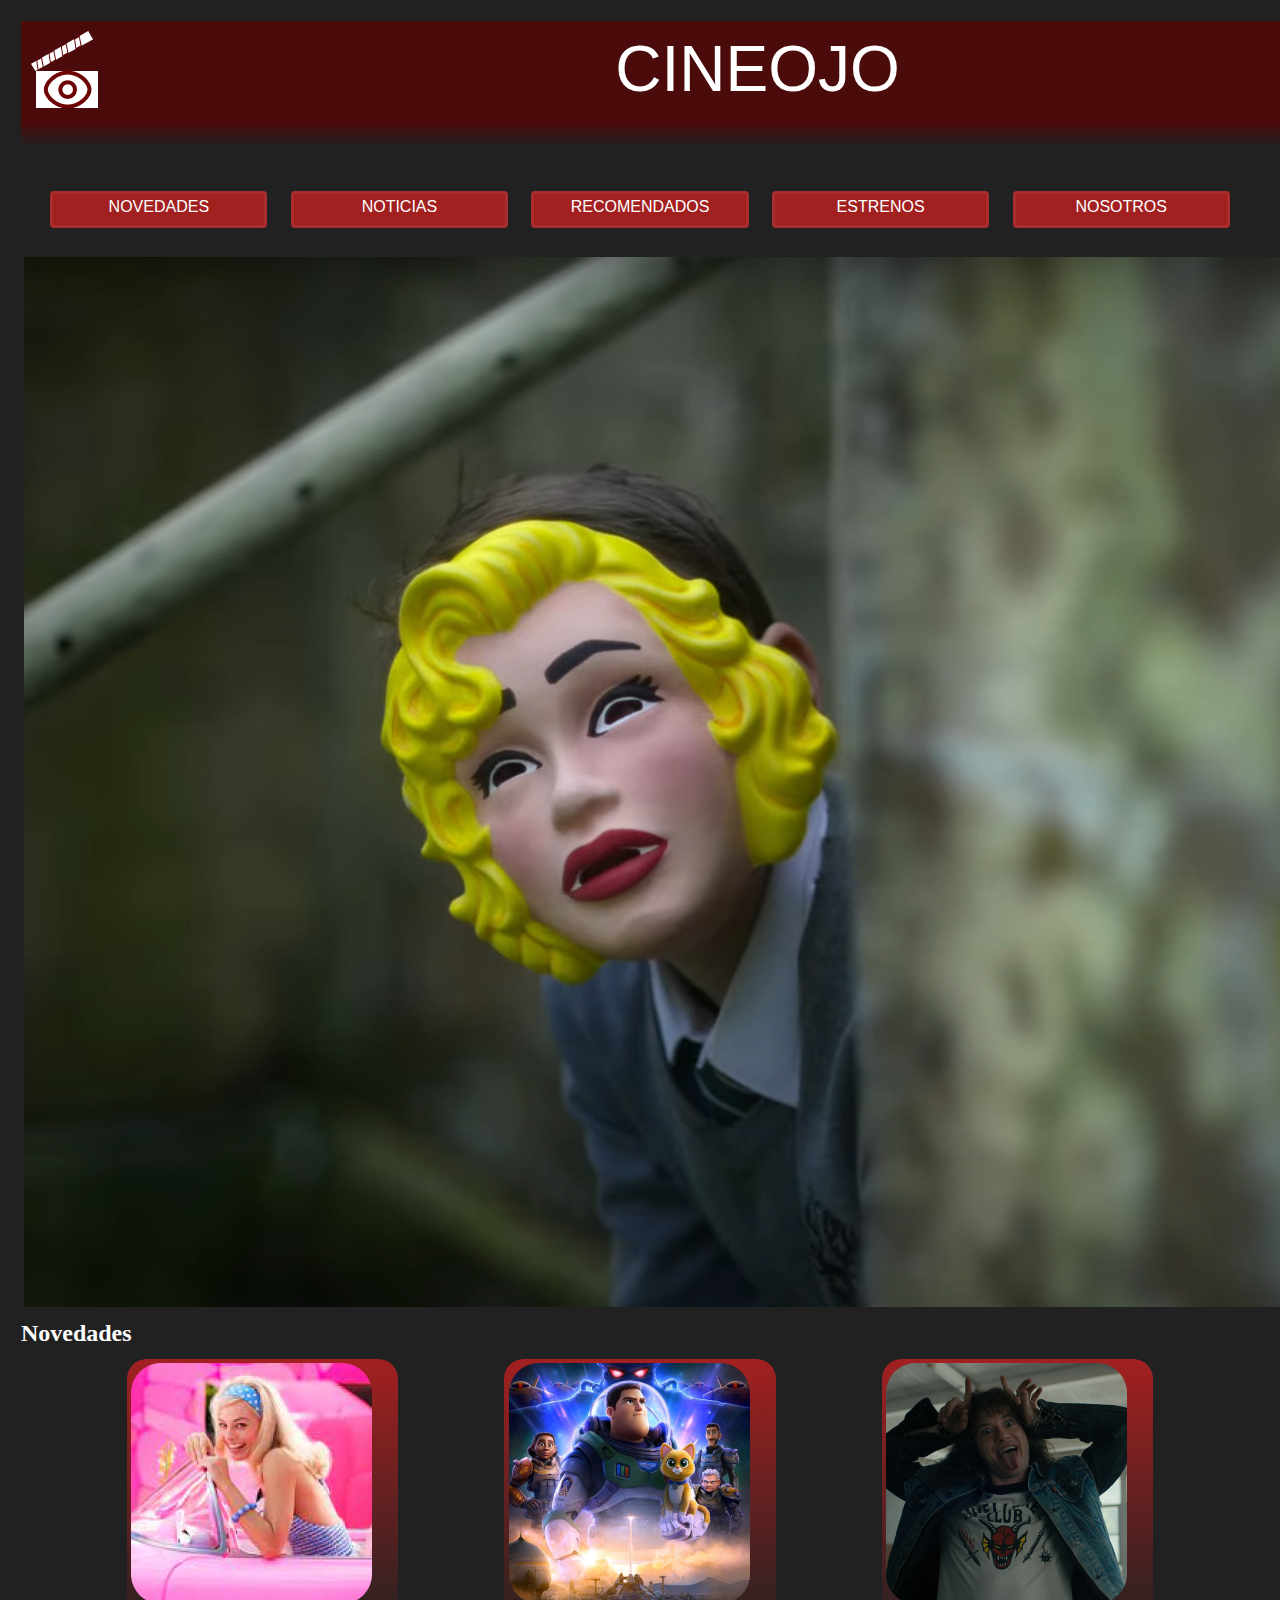
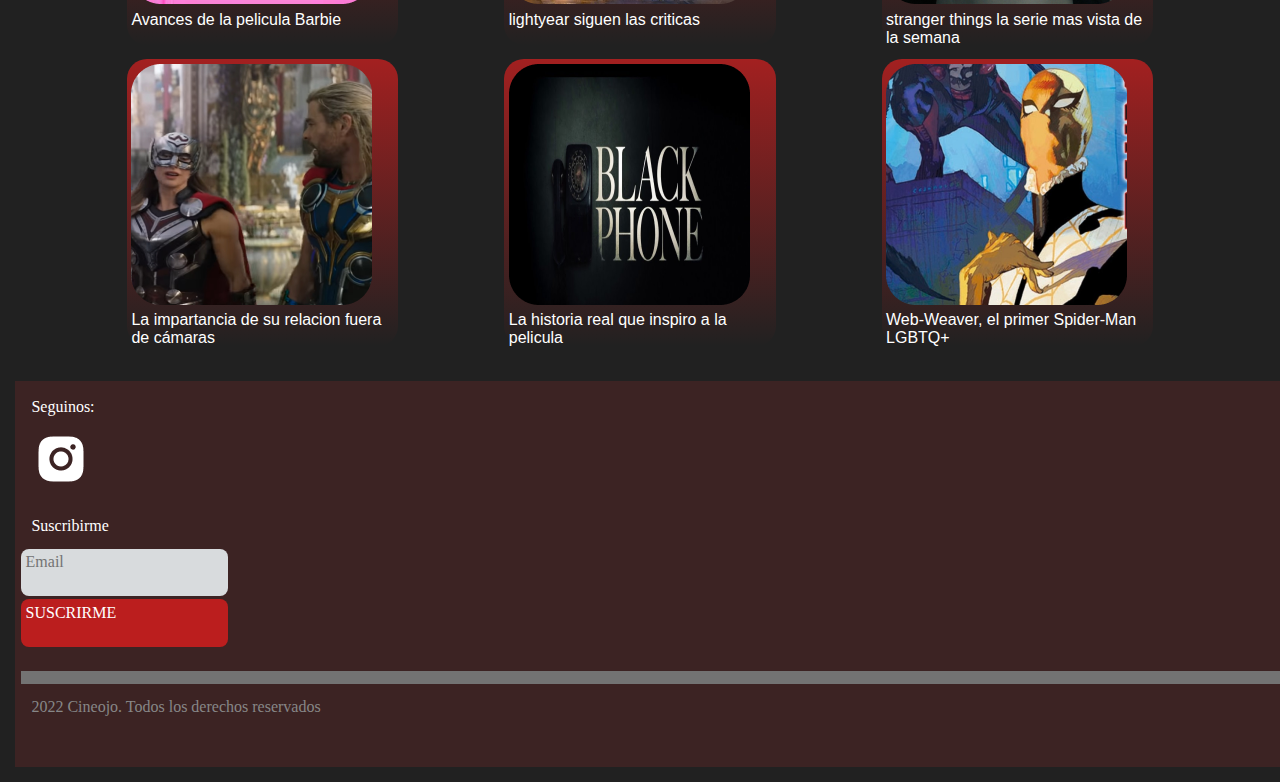
<file: index.html>
<!DOCTYPE html>
<html lang="es">

<head>
    <meta charset="UTF-8">
    <meta http-equiv="X-UA-Compatible" content="IE=edge">
    <meta name="viewport" content="width=device-width, initial-scale=1.0">
    <title>CINEOJO</title>
    <link rel="stylesheet" href="style.css/stely.css">
    <link rel="shortcut icon" href="./img/logo.png" type="img/png" />
</head>

<body>
    <header>
        <div class="padre1">
            <div class="logo">
                <a href="index.html"><img src="./img/logo.png" alt=""></a>
            </div>
            <div class="cine">
                <p style="color: #ffffff;">CINEOJO</p>
            </div>
            <div class="instagram">
                <img src="./img/insta.png" alt="">
            </div>
        </div>
        <nav>
            <ul class="padre2">
                <li class="novedades">
                    <a href="novedades.html" >NOVEDADES</a>
                </li>
                <li class="noticias">
                    <a href="noticias.html" >NOTICIAS</a>
                </li>
                <li class="recomendados">
                    <a href="recomendados.html" >RECOMENDADOS</a>
                </li>
                <li class="estrenos">
                    <a href="estrenos.html" >ESTRENOS</a>
                </li>
                <li class="nosotros">
                    <a href="nosotros.html" >NOSOTROS</a>
                </li>
            </ul>
        </nav>
    </header>
    <main>
        <img class="fotito" src="./img/portada.jpg" alt="imagen princ" class="imgporta">
        <h2 style="color: #ffffff;"> Novedades</h2>
        <div class="tarjetas">
            <div class="barbie">
                <img src="./img/peliculabarbie.png" alt="">
                <p style="color: #ffffff;">Avances de la pelicula Barbie</p>
            </div>
            <div class="buss">
                <img src="./img/lightyear.png" alt="">
                <p style="color: #ffffff;">lightyear siguen las criticas</p>
            </div>
            <div class="stranger">
                <img src="./img/stranger.png" alt="">
                <p style="color: #ffffff;">stranger things la serie mas vista de la semana</p>
            </div>
        </div>

        <div class="tarjetas 2">
            <div class="thor">
                <img src="./img/thor.png" alt="">
                <p style="color: #ffffff;">La impartancia de su relacion fuera
                    de cámaras</p>
            </div>
            <div class="black">
                <img src="./img/Blackphone.png" alt="">
                <p style="color: #ffffff;">La historia real que inspiro a la pelicula</p>
            </div>
            <div class="marvel">
                <img src="./img/spiderman.png" alt="">
                <p style="color: #ffffff;">Web-Weaver, el primer Spider-Man LGBTQ+</p>
            </div>
        </div>
    </main>
    <span></span>
    <footer class="bajada">
        <div>
            <p style="color: #ffffff;">Seguinos:</p>
            <img src="./img/insta.png" alt="">
        </div>
        <div class="suscrip">
            <p style="color: #ffffff;">Suscribirme</p>
        </div>
        <div class="email">
            <p style="color: #737373;">Email</p>
        </div>
        <div class="suscribite">
            <p style="color: #ffffff;">SUSCRIRME</p>
        </div>
        <span></span>
        <hr>
        <div>
            <p style="color: #878787">2022 Cineojo. Todos los derechos reservados</p>
        </div>
    </footer>


</body>

</html>
</file>
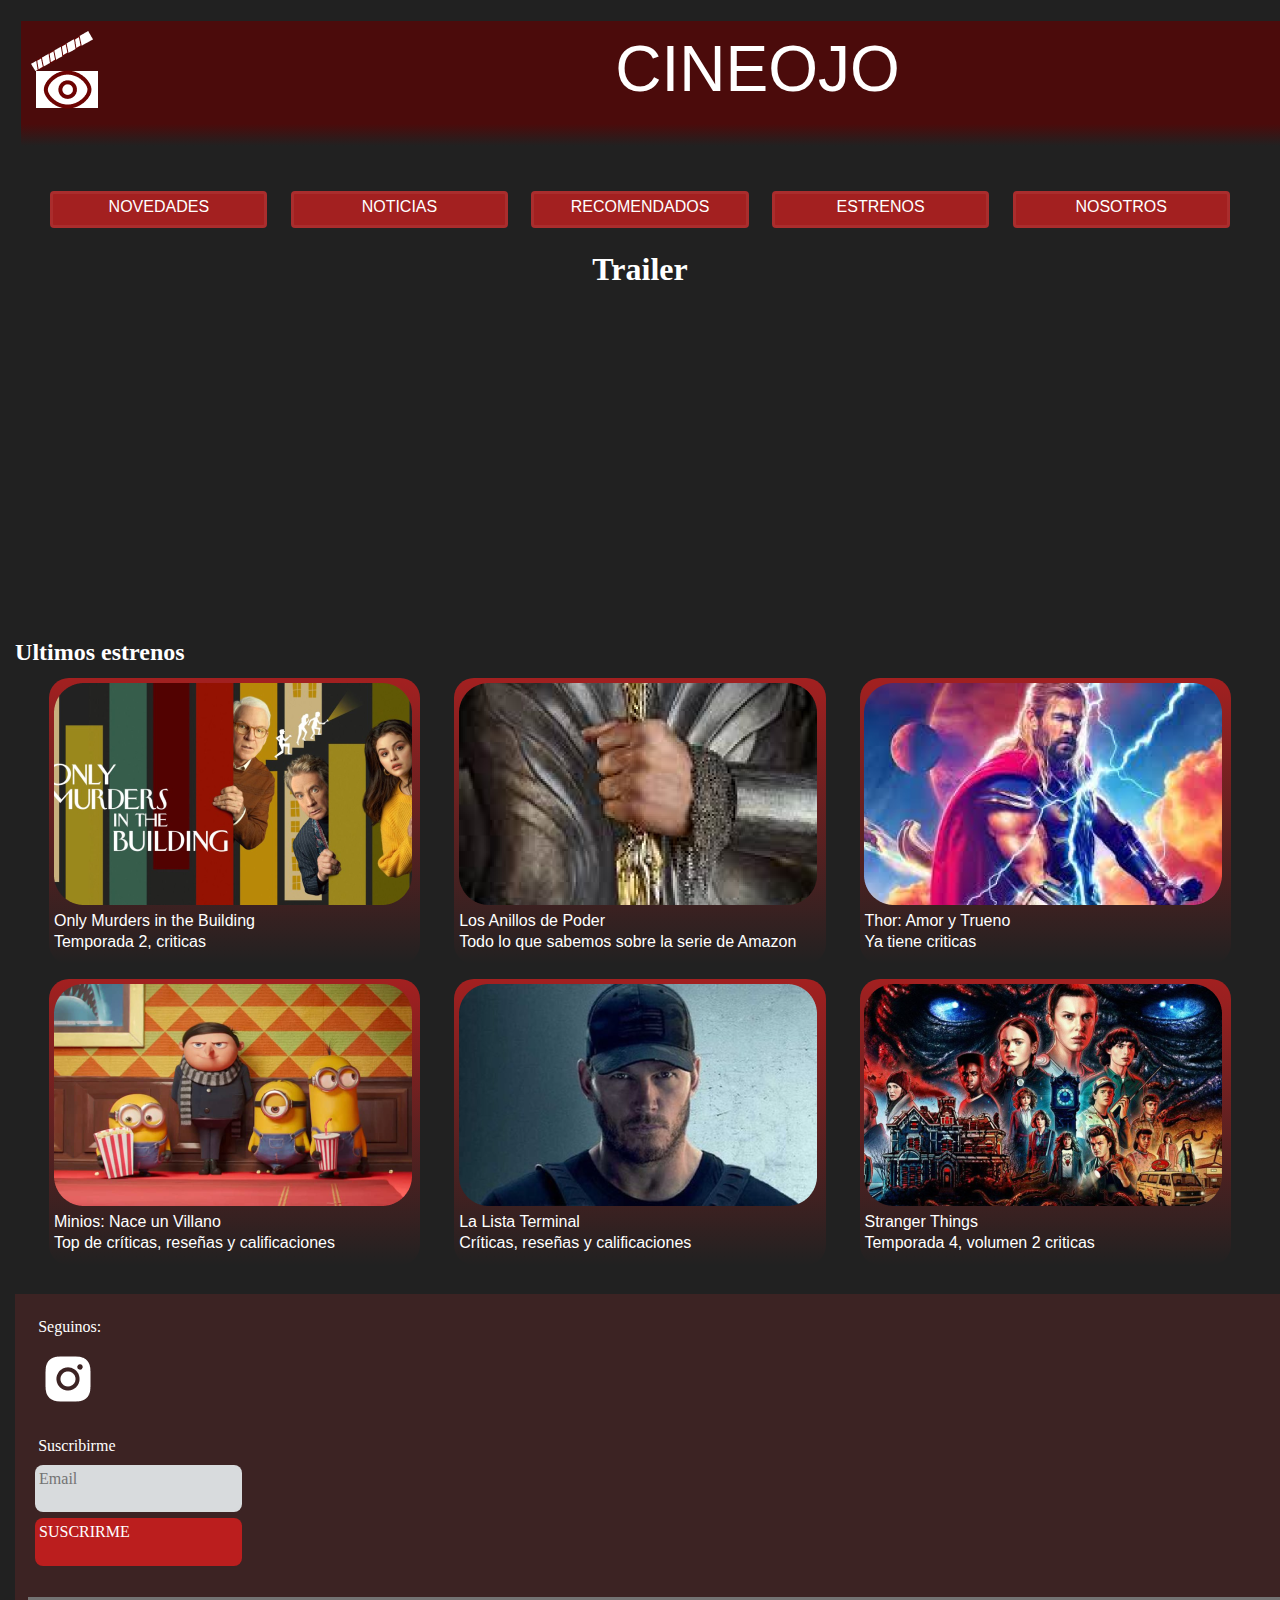
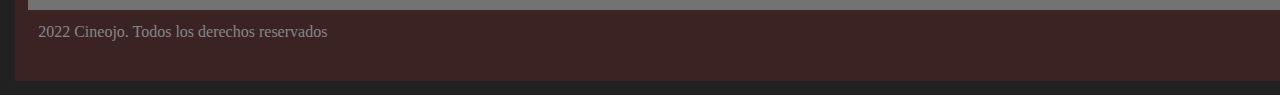
<file: estrenos.html>
<!DOCTYPE html>
<html lang="es">

<head>
    <meta charset="UTF-8">
    <meta http-equiv="X-UA-Compatible" content="IE=edge">
    <meta name="viewport" content="width=device-width, initial-scale=1.0">
    <title>CINEOJO</title>
    <link rel="stylesheet" href="style.css/stely.css">
    <link rel="shortcut icon" href="./img/logo.png" type="img/png" />
</head>

<body>
    <header>
        <div class="padre1">
            <div class="logo">
                <a href="index.html"><img src="./img/logo.png" alt=""></a>
            </div>
            <div>
                <p style="color: #ffffff;">CINEOJO</p>
            </div>
            <div class="instagram">
                <img src="./img/insta.png" alt="">
            </div>
        </div>
        <nav>
            <ul class="padre2">
                <li class="novedades">
                    <a href="novedades.html" >NOVEDADES</a>
                </li>
                <li class="noticias">
                    <a href="noticias.html" >NOTICIAS</a>
                </li>
                <li class="recomendados">
                    <a href="recomendados.html" >RECOMENDADOS</a>
                </li>
                <li class="estrenos">
                    <a href="estrenos.html" >ESTRENOS</a>
                </li>
                <li class="nosotros">
                    <a href="nosotros.html" >NOSOTROS</a>
                </li>
            </ul>
        </nav>
    </header>

    <h1 style="color: #ffffff;"> Trailer</h1>
    <iframe class="video" width="560" height="315" src="https://www.youtube.com/embed/GLs2xxM0e78"
        title="YouTube video player" frameborder="0"
        allow="accelerometer; autoplay; clipboard-write; encrypted-media; gyroscope; picture-in-picture"
        allowfullscreen></iframe>
    <span></span>
    <span></span>

    <h2 style="color: #ffffff;"> Ultimos estrenos</h2>
    <div class="tarjetas">
        <div class="only">
            <img src="img/onlymurders.png" alt="">
            <p style="color: #ffffff;">Only Murders in the Building</p>
            <p style="color: #ffffff;">Temporada 2, criticas</p>
        </div>
        <div class="anillo">
            <img src="img/losanillos.png" alt="">
            <p style="color: #ffffff;">Los Anillos de Poder</p>
            <p style="color: #ffffff;">Todo lo que sabemos sobre la serie de Amazon</p>
        </div>
        <div class="thorr">
            <img src="img/thor (2).png" alt="">
            <p style="color: #ffffff;">Thor: Amor y Trueno</p>
            <p style="color: #ffffff;"> Ya tiene criticas</p>
        </div>
    </div>

    <div class="tarjetas 2">
        <div class="minio">
            <img src="img/minios.png" alt="">
            <p style="color: #ffffff;"> Minios: Nace un Villano</p>
            <p style="color: #ffffff;">Top de críticas, reseñas y calificaciones</p>
        </div>
        <div class="lista">
            <img src="img/lalista.png" alt="">
            <p style="color: #ffffff;">La Lista Terminal</p>
            <p style="color: #ffffff;">Críticas, reseñas y calificaciones</p>
        </div>
        <div class="strange">
            <img src="img/stranger (2).png" alt="">
            <p style="color: #ffffff;">Stranger Things</p>
            <p style="color: #ffffff;"> Temporada 4, volumen 2
                criticas </p>
        </div>
    </div>

    <span></span>
    <div class="bajada">
        <footer>
            <div>
                <p style="color: #ffffff;">Seguinos:</p>
                <img src="img/insta.png" alt="">
            </div>
            <div class="suscrip">

                <p style="color: #ffffff;">Suscribirme</p>
                <div class="email">
                    <p style="color: #737373;">Email</p>
                </div>
                <div class="suscribite">
                    <p style="color: #ffffff;">SUSCRIRME</p>
                </div>
            </div>
            <span></span>
            <hr>
            <div>
                <p style="color: #878787">2022 Cineojo. Todos los derechos reservados</p>
            </div>
        </footer>
    </div>

</body>

</html>
</file>
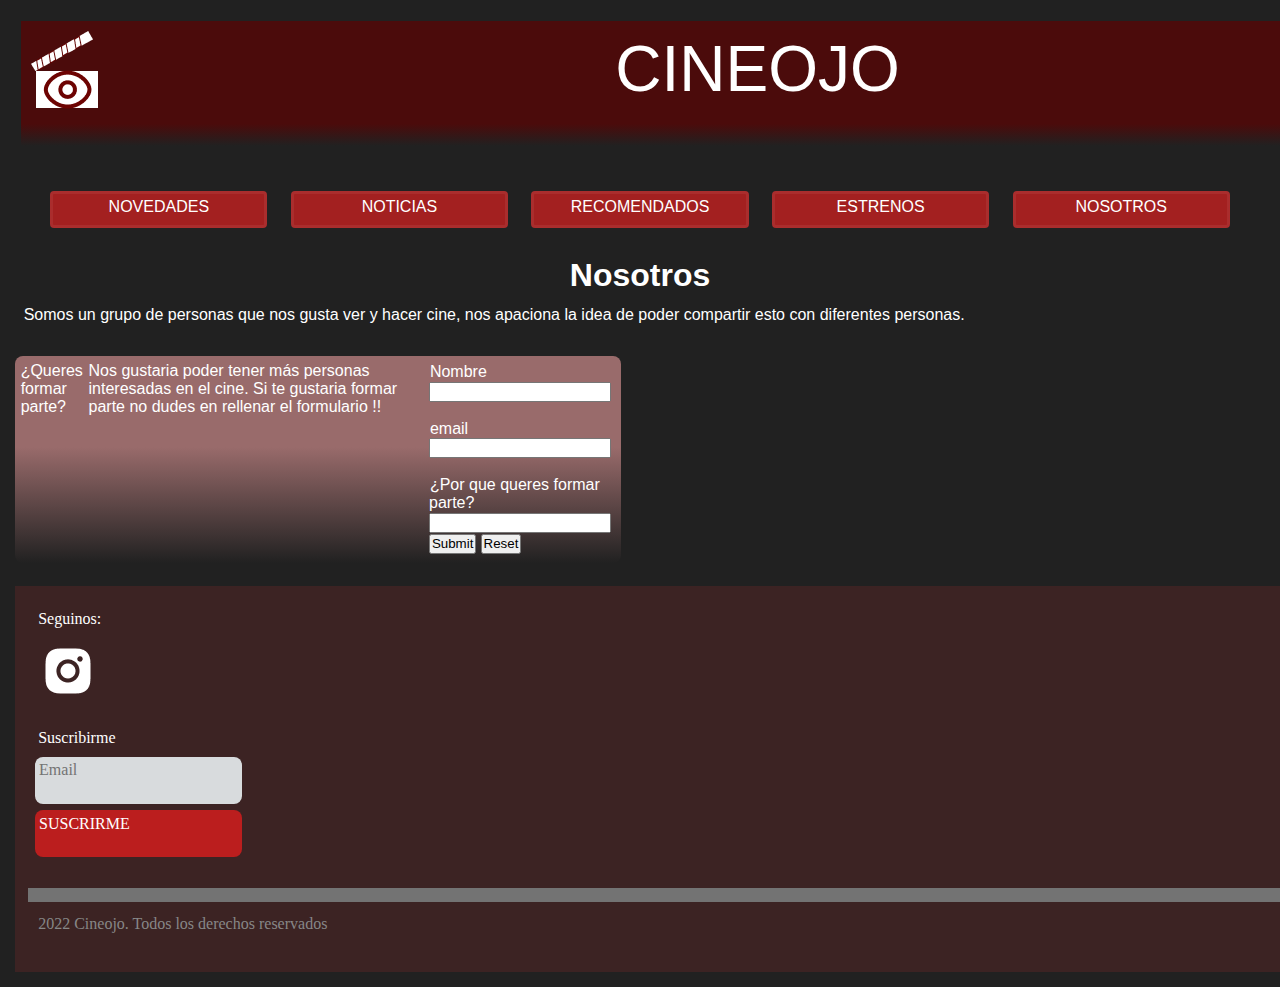
<file: nosotros.html>
<!DOCTYPE html>
<html lang="es">

<head>
    <meta charset="UTF-8">
    <meta http-equiv="X-UA-Compatible" content="IE=edge">
    <meta name="viewport" content="width=device-width, initial-scale=1.0">
    <title>CINEOJO</title>
    <link rel="stylesheet" href="style.css/stely.css">
    <link rel="shortcut icon" href="img/logo.png" type="img/png" />
</head>

<body>
    <header>
        <div class="padre1">
            <div class="logo">
                <a href="index.html"><img src="./img/logo.png" alt=""></a>
            </div>
            <div>
                <p style="color: #ffffff;">CINEOJO</p>
            </div>
            <div class="instagram">
                <img src="./img/insta.png" alt="">
            </div>
        </div>
        <nav>
            <ul class="padre2">
                <li class="novedades">
                    <a href="novedades.html" >NOVEDADES</a>
                </li>
                <li class="noticias">
                    <a href="noticias.html" >NOTICIAS</a>
                </li>
                <li class="recomendados">
                    <a href="recomendados.html" >RECOMENDADOS</a>
                </li>
                <li class="estrenos">
                    <a href="estrenos.html" >ESTRENOS</a>
                </li>
                <li class="nosotros">
                    <a href="nosotros.html" >NOSOTROS</a>
                </li>
            </ul>
        </nav>
    </header>

    <div class="presenta">
        <h1 style="color: #ffffff;"> Nosotros</h1>
        <p style="color: #ffffff;"> Somos un grupo de personas que nos gusta ver y hacer
            cine, nos apaciona la idea de poder compartir esto con
            diferentes personas. </p>
    </div>
    <span></span>
    <span></span>
    <div class="caja1">
        <p style="color: #ffffff;">¿Queres formar parte?</p>
        <p style="color: #ffffff;">Nos gustaria poder tener más personas interesadas en el cine.
            Si te gustaria formar parte no dudes en
            rellenar el formulario !!</p>
        <main>
            <form>
                <label for="nombre" style="color: #ffffff;">Nombre</label>
                <input id="nombre" type="text">
                <br><br>
                <label for="email" style="color: #ffffff;">email</label>
                <input id="email" type="text">
                <br><br>
                <label for="apellido" style="color: #ffffff;">¿Por que queres formar parte?</label>
                <input id="apellido" type="text">
                <span></span>
                <input type="submit">
                <input type="reset">
            </form>
        </main>
    </div>

    <span></span>
    <span></span>
    <span></span>
    <span></span>
    <span></span>
    <span></span>
    <div class="bajada">
        <footer>
            <div>
                <p style="color: #ffffff;">Seguinos:</p>
                <img src="img/insta.png" alt="">
            </div>
            <div class="suscrip">

                <p style="color: #ffffff;">Suscribirme</p>
                <div class="email">
                    <p style="color: #737373;">Email</p>
                </div>
                <div class="suscribite">
                    <p style="color: #ffffff;">SUSCRIRME</p>
                </div>
            </div>
            <span></span>
            <hr>
            <div>
                <p style="color: #878787">2022 Cineojo. Todos los derechos reservados</p>
            </div>
        </footer>
    </div>

</body>

</html>
</file>
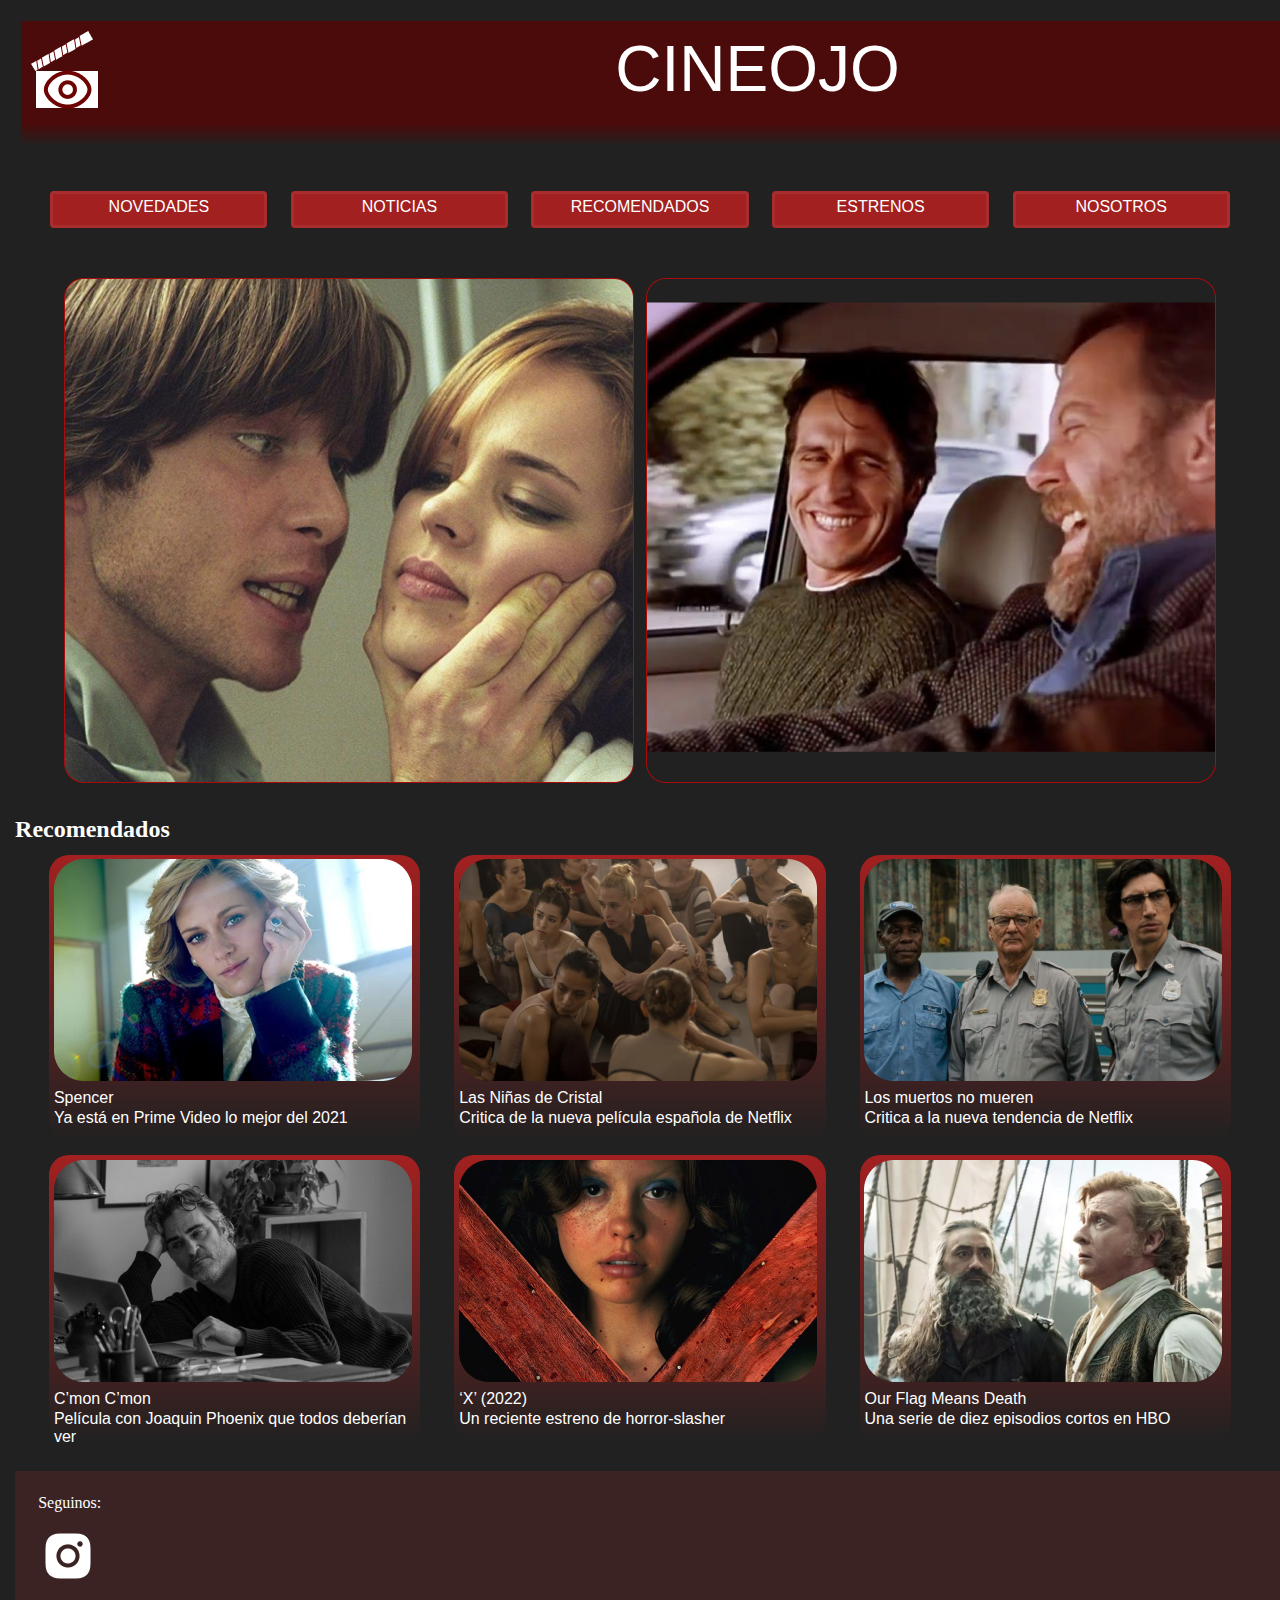
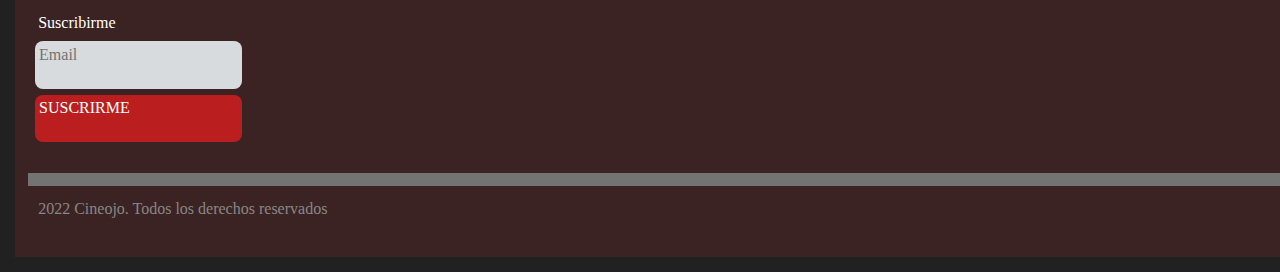
<file: noticias.html>
<!DOCTYPE html>
<html lang="es">

<head>
    <meta charset="UTF-8">
    <meta http-equiv="X-UA-Compatible" content="IE=edge">
    <meta name="viewport" content="width=device-width, initial-scale=1.0">
    <title>CINEOJO</title>
    <link rel="stylesheet" href="style.css/stely.css">
    <link rel="shortcut icon" href="img/logo.png" type="img/png" />
</head>

<body>
    <header>
        <div class="padre1">
            <div class="logo">
                <a href="index.html"><img src="./img/logo.png" alt=""></a>
            </div>
            <div>
                <p style="color: #ffffff;">CINEOJO</p>
            </div>
            <div class="instagram">
                <img src="./img/insta.png" alt="">
            </div>
        </div>
        <nav>
            <ul class="padre2">
                <li class="novedades">
                    <a href="novedades.html" >NOVEDADES</a>
                </li>
                <li class="noticias">
                    <a href="noticias.html" >NOTICIAS</a>
                </li>
                <li class="recomendados">
                    <a href="recomendados.html" >RECOMENDADOS</a>
                </li>
                <li class="estrenos">
                    <a href="estrenos.html" >ESTRENOS</a>
                </li>
                <li class="nosotros">
                    <a href="nosotros.html" >NOSOTROS</a>
                </li>
            </ul>
        </nav>
    </header>
    <span></span>
    <div class="superior">
        <img src="img/netflix.png" alt="">
        <img src="img/argentina.png" alt="">
    </div>
    <span></span>

    <h2 style="color: #ffffff;"> Recomendados</h2>
    <div class="tarjetas">
        <div class="spenc">
            <img src="img/spencer.png" alt="">
            <p style="color: #ffffff;">Spencer</p>
            <p style="color: #ffffff;">Ya está en Prime Video
                lo mejor del 2021</p>
        </div>
        <div class="crista">
            <img src="img/cristal.png" alt="">
            <p style="color: #ffffff;">Las Niñas de Cristal</p>
            <p style="color: #ffffff;">Critica de la nueva película española de Netflix</p>
        </div>
        <div class="mue">
            <img src="img/mueren.png" alt="">
            <p style="color: #ffffff;">Los muertos no mueren</p>
            <p style="color: #ffffff;"> Critica a la nueva
                tendencia de Netflix</p>
        </div>
    </div>

    <div class="tarjetas 2">
        <div class="cmo">
            <img src="img/cmon.png" alt="">
            <p style="color: #ffffff;"> C’mon C’mon</p>
            <p style="color: #ffffff;">Película con Joaquin Phoenix que todos deberían ver</p>
        </div>
        <div class="xx">
            <img src="img/x.png" alt="">
            <p style="color: #ffffff;">‘X’ (2022)</p>
            <p style="color: #ffffff;">Un reciente estreno de horror-slasher</p>
        </div>
        <div class="our">
            <img src="img/pelii.png" alt="">
            <p style="color: #ffffff;">Our Flag Means Death</p>
            <p style="color: #ffffff;"> Una serie de diez episodios cortos en HBO </p>
        </div>
    </div>

    <span></span>
    <div class="bajada">
        <footer>
            <div>
                <p style="color: #ffffff;">Seguinos:</p>
                <img src="img/insta.png" alt="">
            </div>
            <div class="suscrip">

                <p style="color: #ffffff;">Suscribirme</p>
                <div class="email">
                    <p style="color: #737373;">Email</p>
                </div>
                <div class="suscribite">
                    <p style="color: #ffffff;">SUSCRIRME</p>
                </div>
            </div>
            <span></span>
            <hr>
            <div>
                <p style="color: #878787">2022 Cineojo. Todos los derechos reservados</p>
            </div>
        </footer>
    </div>

</body>

</html>
</file>
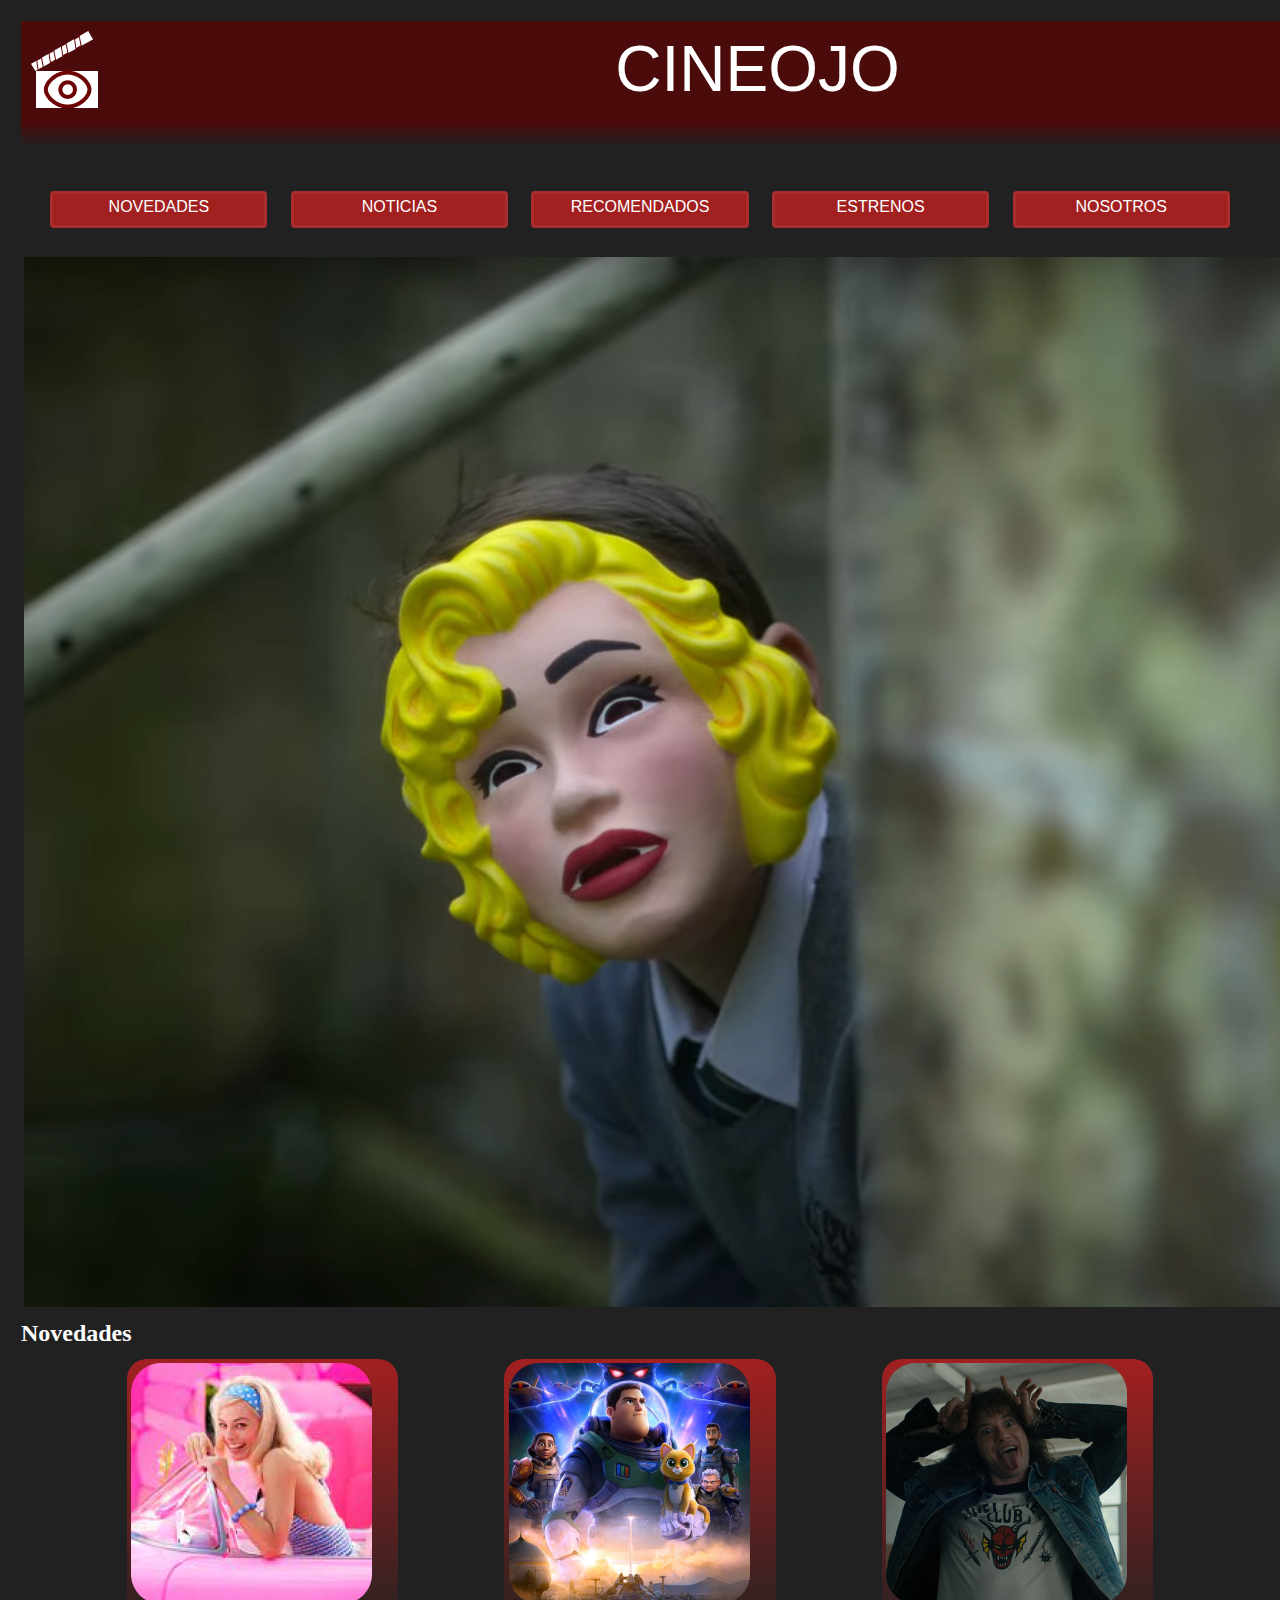
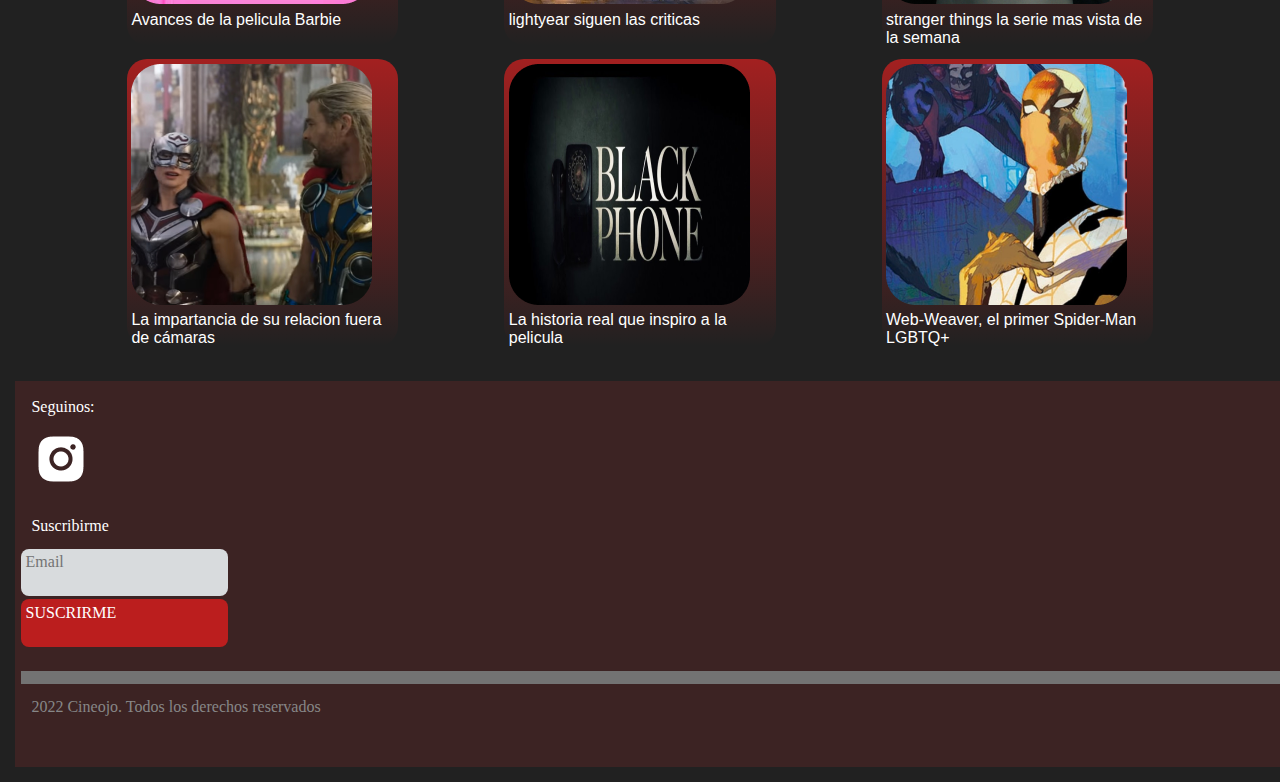
<file: novedades.html>
<!DOCTYPE html>
<html lang="es">
  <head>
    <meta charset="UTF-8">
    <meta http-equiv="X-UA-Compatible" content="IE=edge">
    <meta name="viewport" content="width=device-width, initial-scale=1.0">
    <title>CINEOJO</title>
    <link rel="stylesheet" href="style.css/stely.css">
    <link rel="shortcut icon" href="./img/logo.png" type="img/png" />
</head>

<body>
    <header>
        <div class="padre1">
            <div class="logo">
                <a href="index.html"><img src="./img/logo.png" alt=""></a>
            </div>
            <div>
                <p style="color: #ffffff;">CINEOJO</p>
            </div>
            <div class="instagram">
                <img src="./img/insta.png" alt="">
            </div>
        </div>
        <nav>
            <ul class="padre2">
                <li class="novedades">
                    <a href="index.html" >NOVEDADES</a>
                </li>
                <li class="noticias">
                    <a href="noticias.html" >NOTICIAS</a>
                </li>
                <li class="recomendados">
                    <a href="recomendados.html" >RECOMENDADOS</a>
                </li>
                <li class="estrenos">
                    <a href="estrenos.html" >ESTRENOS</a>
                </li>
                <li class="nosotros">
                    <a href="nosotros.html" >NOSOTROS</a>
                </li>
            </ul>
        </nav>
    </header>
    <main>
        <img src="./img/portada.jpg" alt="imagen princ" class="imgporta">
        <h2 style="color: #ffffff;"> Novedades</h2>
        <div class="tarjetas">
            <div class="barbie">
                <img src="./img/peliculabarbie.png" alt="">
                <p style="color: #ffffff;">Avances de la pelicula Barbie</p>
            </div>
            <div class="buss">
                <img src="./img/lightyear.png" alt="">
                <p style="color: #ffffff;">lightyear siguen las criticas</p>
            </div>
            <div class="stranger">
                <img src="./img/stranger.png" alt="">
                <p style="color: #ffffff;">stranger things la serie mas vista de la semana</p>
            </div>
        </div>

        <div class="tarjetas 2">
            <div class="thor">
                <img src="./img/thor.png" alt="">
                <p style="color: #ffffff;">La impartancia de su relacion fuera
                    de cámaras</p>
            </div>
            <div class="black">
                <img src="./img/Blackphone.png" alt="">
                <p style="color: #ffffff;">La historia real que inspiro a la pelicula</p>
            </div>
            <div class="marvel">
                <img src="./img/spiderman.png" alt="">
                <p style="color: #ffffff;">Web-Weaver, el primer Spider-Man LGBTQ+</p>
            </div>
        </div>
    </main>
    <span></span>
    <footer class="bajada">
        <div>
            <p style="color: #ffffff;">Seguinos:</p>
            <img src="./img/insta.png" alt="">
        </div>
        <div class="suscrip">
            <p style="color: #ffffff;">Suscribirme</p>
        </div>
        <div class="email">
            <p style="color: #737373;">Email</p>
        </div>
        <div class="suscribite">
            <p style="color: #ffffff;">SUSCRIRME</p>
        </div>
        <span></span>
        <hr>
        <div>
            <p style="color: #878787">2022 Cineojo. Todos los derechos reservados</p>
        </div>
    </footer>


</body>

</html>
</file>
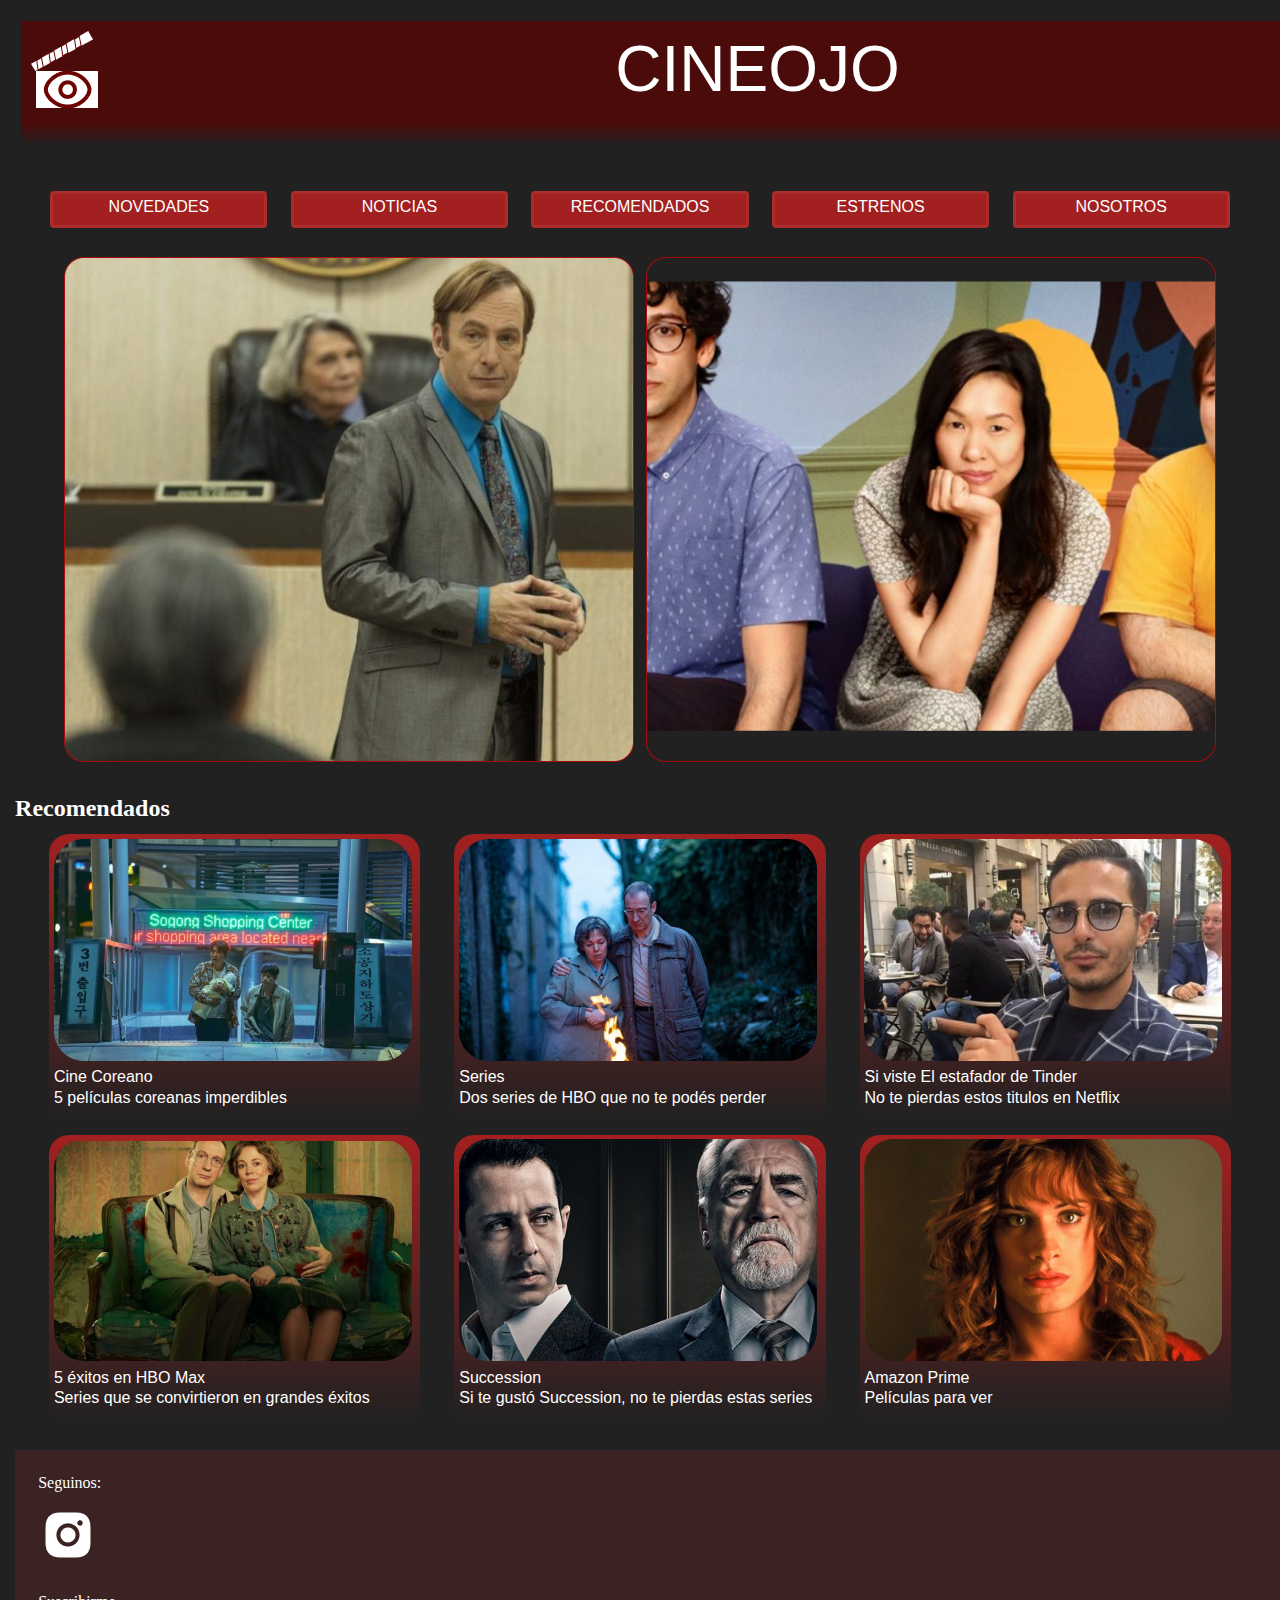
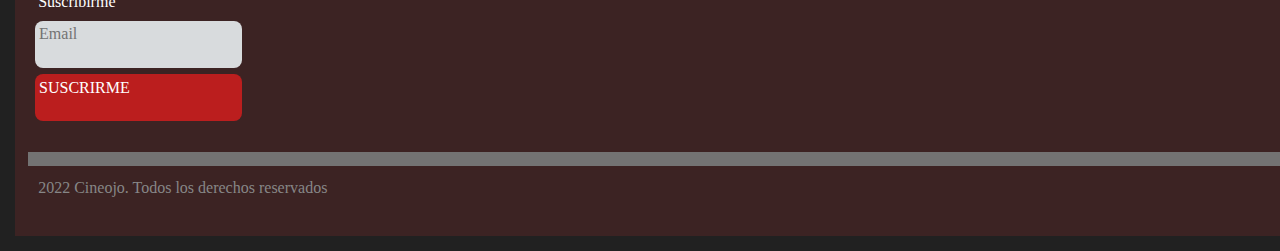
<file: recomendados.html>
<!DOCTYPE html>
<html lang="es">

<head>
    <meta charset="UTF-8">
    <meta http-equiv="X-UA-Compatible" content="IE=edge">
    <meta name="viewport" content="width=device-width, initial-scale=1.0">
    <title>CINEOJO</title>
    <link rel="stylesheet" href="style.css/stely.css">
    <link rel="shortcut icon" href="img/logo.png" type="img/png" />
</head>

<body>
    <header>
        <div class="padre1">
            <div class="logo">
                <a href="index.html"><img src="./img/logo.png" alt=""></a>
            </div>
            <div>
                <p style="color: #ffffff;">CINEOJO</p>
            </div>
            <div class="instagram">
                <img src="./img/insta.png" alt="">
            </div>
        </div>
        <nav>
            <ul class="padre2">
                <li class="novedades">
                    <a href="novedades.html" >NOVEDADES</a>
                </li>
                <li class="noticias">
                    <a href="noticias.html" >NOTICIAS</a>
                </li>
                <li class="recomendados">
                    <a href="recomendados.html" >RECOMENDADOS</a>
                </li>
                <li class="estrenos">
                    <a href="estrenos.html" >ESTRENOS</a>
                </li>
                <li class="nosotros">
                    <a href="nosotros.html" >NOSOTROS</a>
                </li>
            </ul>
        </nav>
    </header
    <span></span>

    <div class="superior">
        <img src="img/serie.png" alt="">
        <img src="img/amazon.png" alt="">
    </div>
    <span></span>

    <h2 style="color: #ffffff;"> Recomendados</h2>
    <div class="tarjetas">
        <div class="corea">
            <img src="img/cinecoreano.png" alt="">
            <p style="color: #ffffff;">Cine Coreano</p>
            <p style="color: #ffffff;">5 películas coreanas imperdibles</p>
        </div>
        <div class="hbo">
            <img src="img/hbo.png" alt="">
            <p style="color: #ffffff;">Series</p>
            <p style="color: #ffffff;">Dos series de HBO que no te podés perder</p>
        </div>
        <div class="estafa">
            <img src="img/estafa.png" alt="">
            <p style="color: #ffffff;">Si viste El estafador de Tinder</p>
            <p style="color: #ffffff;"> No te pierdas estos
                titulos en Netflix</p>
        </div>
    </div>

    <div class="tarjetas 2">
        <div class="hbom">
            <img src="img/hbomax.png" alt="">
            <p style="color: #ffffff;"> 5 éxitos en HBO Max</p>
            <p style="color: #ffffff;">Series que se convirtieron en grandes éxitos</p>
        </div>
        <div class="suse">
            <img src="img/Succession.png" alt="">
            <p style="color: #ffffff;">Succession</p>
            <p style="color: #ffffff;">Si te gustó Succession, no te pierdas estas series</p>
        </div>
        <div class="cosso">
            <img src="img/coso.png" alt="">
            <p style="color: #ffffff;">Amazon Prime</p>
            <p style="color: #ffffff;"> Películas para ver </p>
        </div>
    </div>

    <span></span>
    <div class="bajada">
        <footer>
            <div>
                <p style="color: #ffffff;">Seguinos:</p>
                <img src="img/insta.png" alt="">
            </div>
            <div class="suscrip">

                <p style="color: #ffffff;">Suscribirme</p>
                <div class="email">
                    <p style="color: #737373;">Email</p>
                </div>
                <div class="suscribite">
                    <p style="color: #ffffff;">SUSCRIRME</p>
                </div>
            </div>
            <span></span>
            <hr>
            <div>
                <p style="color: #878787">2022 Cineojo. Todos los derechos reservados</p>
            </div>
        </footer>
    </div>

</body>

</html>
</file>
<file: style.css/stely.css>
/* Margenes */
* {
    padding: 0.25%;
    margin: 0.22%;
}
/* color para el fondo */
body {
    background-color: #212121;

}

/* TITULO */
.padre1 {
    font-size: 4rem;
    background: rgb(75,11,11);
background: linear-gradient(180deg, rgba(75,11,11,1) 66%, rgba(33,33,33,1) 80%);
    height: 150px;
    width: 1458px;
    text-transform: uppercase;
    font-family: Arial, Helvetica, sans-serif;
    display: flex;
    justify-content: space-between
}
.logo{
    border-radius: 200px;
    justify-content: left;
    
}
.instagram{
    justify-content: space-around;
}
/* BOTONES DE MENU */
.padre2 {

    display: flex;
    justify-content: space-evenly;
    font-family: Arial, Helvetica, sans-serif;
    list-style: none;
}
.novedades {
    background-color: #A32020;
    height: 25px;
    width: 205px;
    border: #AA2D2D solid;
    border-radius: 4px;
}
.noticias {
    background-color: #A32020;
    height: 25px;
    width: 205px;
    border: #AA2D2D solid;
    border-radius: 4px;
}
.recomendados {
    background-color: #A32020;
    height: 25px;
    width: 205px;
    border: #AA2D2D solid;
    border-radius: 4px;
}
.estrenos {
    background-color: #A32020;
    height: 25px;
    width: 205px;
    border: #AA2D2D solid;
    border-radius: 4px;
}
.nosotros {
    background-color: #A32020;
    height: 25px;
    width: 205px;
    border: #AA2D2D solid;
    border-radius: 4px;
}
/* PORTADA*/
.imgporta:hover {
    display: flex;
    justify-content: center;
    height: 1000px;
    width: 1400px;
    border-radius: 20px;
    filter: grayscale(70%);
}
.imgporta {
    transition: all 0,5s;
}

/* Tarjetas*/
.tarjetas {
    display: flex;
    flex-direction: row;
    justify-content: space-evenly;
    font-family: Arial, Helvetica, sans-serif;
}
.barbie {
    background:linear-gradient(#A32020, #212121); 
    height: 280px;
    width: 265px;
    border-radius: 20px;
}
.buss {
    background:linear-gradient(#A32020, #212121); 
    height: 280px;
    width: 265px;
    border-radius: 20px;
}
.stranger {
    background:linear-gradient(#A32020, #212121); 
    height: 280px;
    width: 265px;
    border-radius: 20px;
}

/*segundas tarjetas*/
.thor {
    background:linear-gradient(#A32020, #212121); 
    height: 280px;
    width: 265px;
    border-radius: 20px;
}
.black {
    background:linear-gradient(#A32020, #212121); 
    height: 280px;
    width: 265px;
    border-radius: 20px;
}
.marvel {
    background:linear-gradient(#A32020, #212121); 
    height: 280px;
    width: 265px;
    border-radius: 20px;
}

h2{
    margin: auto;
}
/* caja de footer*/
.bajada {
    background-color: #3C2323;
    height: 380px;
    width: 1460px;
}

/* subcripcion */

.suscrip {
    display: flex;
    flex-direction: column;
    justify-content: right;
    
}

.suscribite {
    background-color: #BB1E1E;
    height: 40px;
    width: 200px;
    border-radius: 8px;
}

.email {
    background-color: rgb(216, 219, 221);
    backface-visibility: initial;
    height: 40px;
    width: 200px;
    border-radius: 8px;
    justify-content: center;
}

hr {
    background-color: #737373;
    border: #737373 solid;
    height: 0px;
}

/* CONTACTOS*/
.presenta {
    display: flex;
    flex-direction: column;
    justify-content: center;
    font-family: Arial, Helvetica, sans-serif;

}
h1 {
    display: flex;
    justify-content: center;
}


.caja1 {
    background: rgb(153,107,107);
    background: linear-gradient(180deg, rgba(153,107,107,1) 44%, rgba(33,33,33,1) 100%);
    height: 200px;
    width: 600px;
    border-radius: 8px;
    font-family: Arial, Helvetica, sans-serif;
    display: flex;
    justify-content: center;
}
.nombre {
    background-color: rgb(216, 219, 221);
    backface-visibility: initial;
    height: 40px;
    width: 200px;
    border-radius: 8px;
    justify-content: center;
}

.envi {
    background-color: #DFB520;
    backface-visibility: initial;
    height: 40px;
    width: 200px;
    border-radius: 8px;
    justify-content: center;
}

.preguntas {
    background-color: rgb(216, 219, 221);
    backface-visibility: initial;
    height: 40px;
    width: 250px;
    border-radius: 8px;
    display: flex;
    justify-content: center;
}

iframe {
    display: flex;
    justify-content: center;
}

/* TARJETAS DE ESTRENOS*/
.minio {
    background:linear-gradient(#A32020, #212121); 
    height: 280px;
    width: 365px;
    border-radius: 20px;
}
.only {
    background:linear-gradient(#A32020, #212121); 
    height: 280px;
    width: 365px;
    border-radius: 20px;
}
.anillo {
    background:linear-gradient(#A32020, #212121); 
    height: 280px;
    width: 365px;
    border-radius: 20px;
}
.thorr {
    background:linear-gradient(#A32020, #212121); 
    height: 280px;
    width: 365px;
    border-radius: 20px;
}
.lista {
    background:linear-gradient(#A32020, #212121); 
    height: 280px;
    width: 365px;
    border-radius: 20px;
}
.strange {
    background:linear-gradient(#A32020, #212121); 
    height: 280px;
    width: 365px;
    border-radius: 20px;
}
.superior {
    display: flex;
    flex-direction: row;
    justify-content: center;
}
iframe{
    width: 98%;
    justify-content: center;
}

/* TARJETAS DE RECOMENDADOS*/

.corea {
    background:linear-gradient(#A32020, #212121); 
    height: 280px;
    width: 365px;
    border-radius: 20px;
}
.hbo {
    background:linear-gradient(#A32020, #212121); 
    height: 280px;
    width: 365px;
    border-radius: 20px;
}
.estafa {
    background:linear-gradient(#A32020, #212121); 
    height: 280px;
    width: 365px;
    border-radius: 20px;
}
.hbom {
    background:linear-gradient(#A32020, #212121); 
    height: 280px;
    width: 365px;
    border-radius: 20px;
}
.suse {
    background:linear-gradient(#A32020, #212121); 
    height: 280px;
    width: 365px;
    border-radius: 20px;
}
.cosso {
    background:linear-gradient(#A32020, #212121); 
    height: 280px;
    width: 365px;
    border-radius: 20px;
}
.superior {
    display: flex;
    flex-direction: row;
    justify-content: center;
}
/* TARJETAS DE NOTICIAS*/

.spenc {
    background:linear-gradient(#A32020, #212121); 
    height: 280px;
    width: 365px;
    border-radius: 20px;
}
.crista {
    background:linear-gradient(#A32020, #212121); 
    height: 280px;
    width: 365px;
    border-radius: 20px;
}
.mue {
    background:linear-gradient(#A32020, #212121); 
    height: 280px;
    width: 365px;
    border-radius: 20px;
}
.cmo {
    background:linear-gradient(#A32020, #212121); 
    height: 280px;
    width: 365px;
    border-radius: 20px;
}
.xx {
    background:linear-gradient(#A32020, #212121); 
    height: 280px;
    width: 365px;
    border-radius: 20px;
}
.our {
    background:linear-gradient(#A32020, #212121); 
    height: 280px;
    width: 365px;
    border-radius: 20px;
}
.nave ul li {
    list-style-type: none;
    margin: 0 20px;
}


ul li a {
    text-decoration: none;
    color: white;
    display: flex;
    justify-content: center;
}

ul li a:hover {
    text-decoration: none;
    color: red;
}
main .tarjetas, img p {
    display: flex;
    justify-content: space-between (0, 0, 2, 8);
}

.fotito:hover {
    background-color: #737373;
}

@keyframes cine {
    0% {
        opacity: 0;
    }
    100% {
        opacity: 100%;
    }
}

.padre1, .cine {
    animation-name: cine;
    animation-duration: 2s;
    animation-iteration-count: initial;
}
</file>
